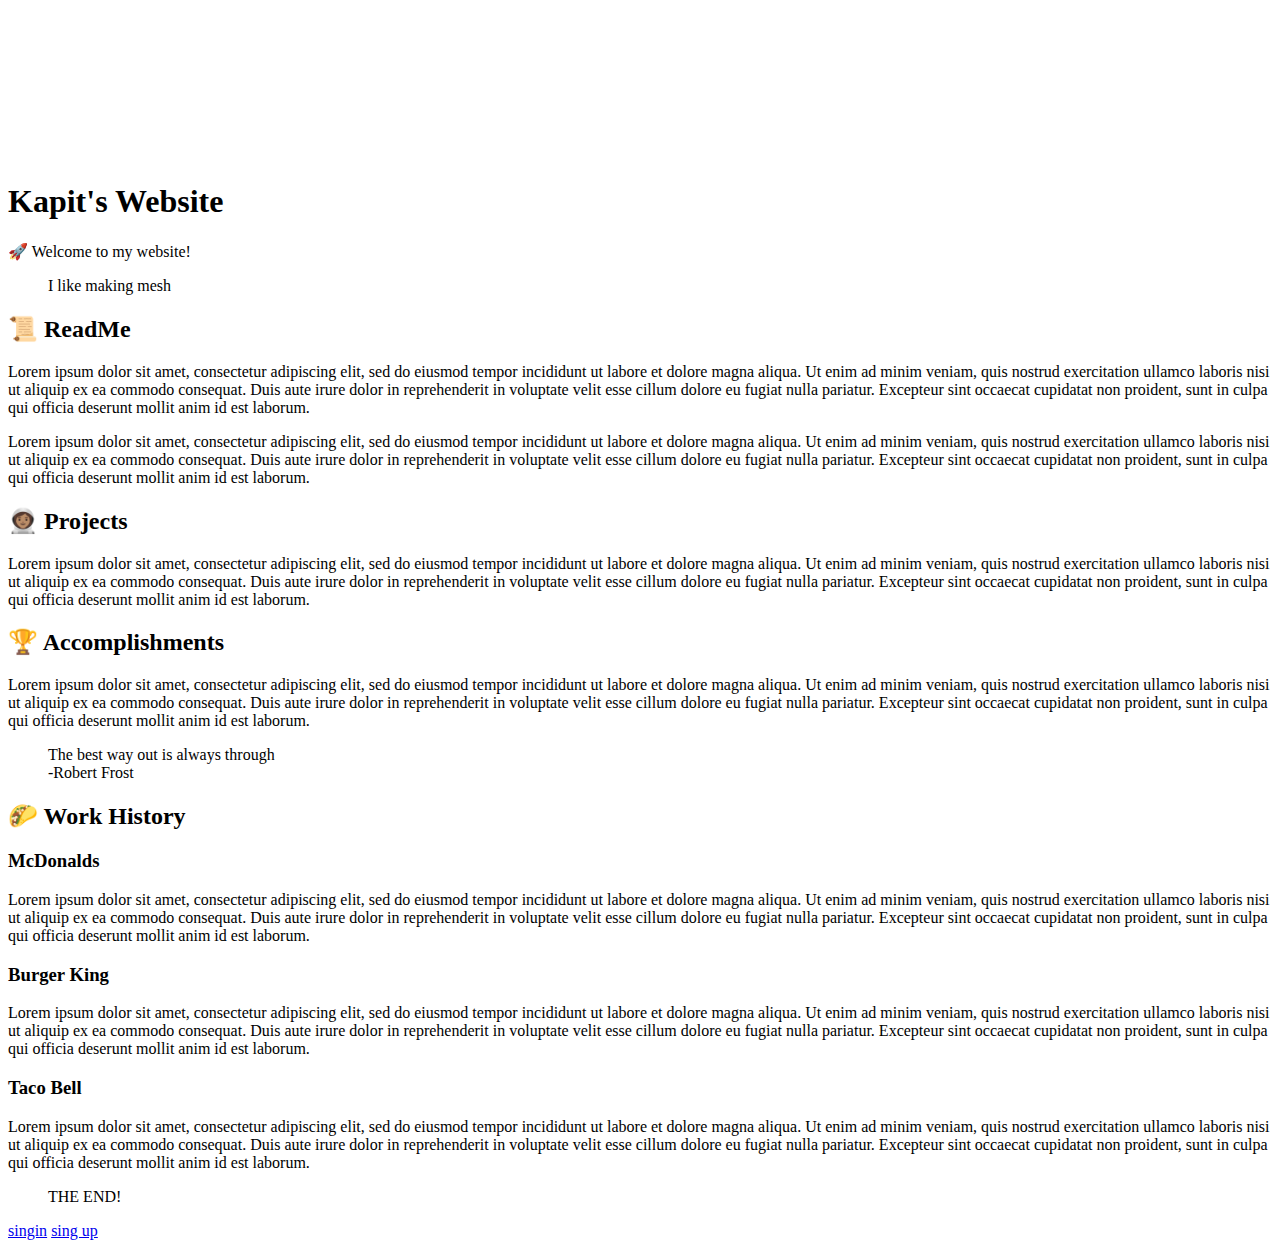
<file: index.html>
<!DOCTYPE html>
<html lang="en">
  <head>
    <meta charset="UTF-8" />
    <link rel="icon" type="image/svg+xml" href="favicon.svg" />
    <meta name="viewport" content="width=device-width, initial-scale=1.0" />
    <title>Hello World!</title>
  </head>
  <body>

    <canvas id="bg"></canvas>   

    <main>

      <header>
        <h1>Kapit's Website</h1>
        <p>🚀 Welcome to my website!</p>
      </header>


      <blockquote>
        <p>I like making mesh</p>
      </blockquote>

      <section>
        <h2>📜 ReadMe</h2>
        <p> 
          Lorem ipsum dolor sit amet, consectetur adipiscing elit, sed do eiusmod tempor incididunt ut labore et dolore magna aliqua. Ut enim ad minim veniam, quis nostrud exercitation ullamco laboris nisi ut aliquip ex ea commodo consequat. Duis aute irure dolor in reprehenderit in voluptate velit esse cillum dolore eu fugiat nulla pariatur. Excepteur sint occaecat cupidatat non proident, sunt in culpa qui officia deserunt mollit anim id est laborum.
        </p>

        <p>
          Lorem ipsum dolor sit amet, consectetur adipiscing elit, sed do eiusmod tempor incididunt ut labore et dolore magna aliqua. Ut enim ad minim veniam, quis nostrud exercitation ullamco laboris nisi ut aliquip ex ea commodo consequat. Duis aute irure dolor in reprehenderit in voluptate velit esse cillum dolore eu fugiat nulla pariatur. Excepteur sint occaecat cupidatat non proident, sunt in culpa qui officia deserunt mollit anim id est laborum.
        </p>

       

      </section>

      <section class="light">
        <h2>👩🏽‍🚀 Projects</h2>

        <p>
          Lorem ipsum dolor sit amet, consectetur adipiscing elit, sed do eiusmod tempor incididunt ut labore et dolore magna aliqua. Ut enim ad minim veniam, quis nostrud exercitation ullamco laboris nisi ut aliquip ex ea commodo consequat. Duis aute irure dolor in reprehenderit in voluptate velit esse cillum dolore eu fugiat nulla pariatur. Excepteur sint occaecat cupidatat non proident, sunt in culpa qui officia deserunt mollit anim id est laborum.
        </p>

        <h2>🏆 Accomplishments</h2>

        <p>
          Lorem ipsum dolor sit amet, consectetur adipiscing elit, sed do eiusmod tempor incididunt ut labore et dolore magna aliqua. Ut enim ad minim veniam, quis nostrud exercitation ullamco laboris nisi ut aliquip ex ea commodo consequat. Duis aute irure dolor in reprehenderit in voluptate velit esse cillum dolore eu fugiat nulla pariatur. Excepteur sint occaecat cupidatat non proident, sunt in culpa qui officia deserunt mollit anim id est laborum.
        </p>

      </section>

      <blockquote>
        <p>The best way out is always through <br>-Robert Frost</p>
      </blockquote>

      <section class="left">
        <h2>🌮 Work History</h2>

        <h3>McDonalds</h3>
        <p>
          Lorem ipsum dolor sit amet, consectetur adipiscing elit, sed do eiusmod tempor incididunt ut labore et dolore magna aliqua. Ut enim ad minim veniam, quis nostrud exercitation ullamco laboris nisi ut aliquip ex ea commodo consequat. Duis aute irure dolor in reprehenderit in voluptate velit esse cillum dolore eu fugiat nulla pariatur. Excepteur sint occaecat cupidatat non proident, sunt in culpa qui officia deserunt mollit anim id est laborum.
        </p>
        <h3>Burger King</h3>
        <p>
          Lorem ipsum dolor sit amet, consectetur adipiscing elit, sed do eiusmod tempor incididunt ut labore et dolore magna aliqua. Ut enim ad minim veniam, quis nostrud exercitation ullamco laboris nisi ut aliquip ex ea commodo consequat. Duis aute irure dolor in reprehenderit in voluptate velit esse cillum dolore eu fugiat nulla pariatur. Excepteur sint occaecat cupidatat non proident, sunt in culpa qui officia deserunt mollit anim id est laborum.
        </p>
        <h3>Taco Bell</h3>
        <p>
          Lorem ipsum dolor sit amet, consectetur adipiscing elit, sed do eiusmod tempor incididunt ut labore et dolore magna aliqua. Ut enim ad minim veniam, quis nostrud exercitation ullamco laboris nisi ut aliquip ex ea commodo consequat. Duis aute irure dolor in reprehenderit in voluptate velit esse cillum dolore eu fugiat nulla pariatur. Excepteur sint occaecat cupidatat non proident, sunt in culpa qui officia deserunt mollit anim id est laborum.
        </p>

      </section>


      


      <blockquote>
        <p>THE END!</p>
      </blockquote>


      <!-- for lognin buttons -->
    <div>
      <a class="button" href="./signin.html"> singin</a>
      <a class="button" href="./signup.html">sing up</a> 
  </div>


    </main>



    





    
    <script type="module" src="/main.js"></script>

















  </body>
</html>
</file>
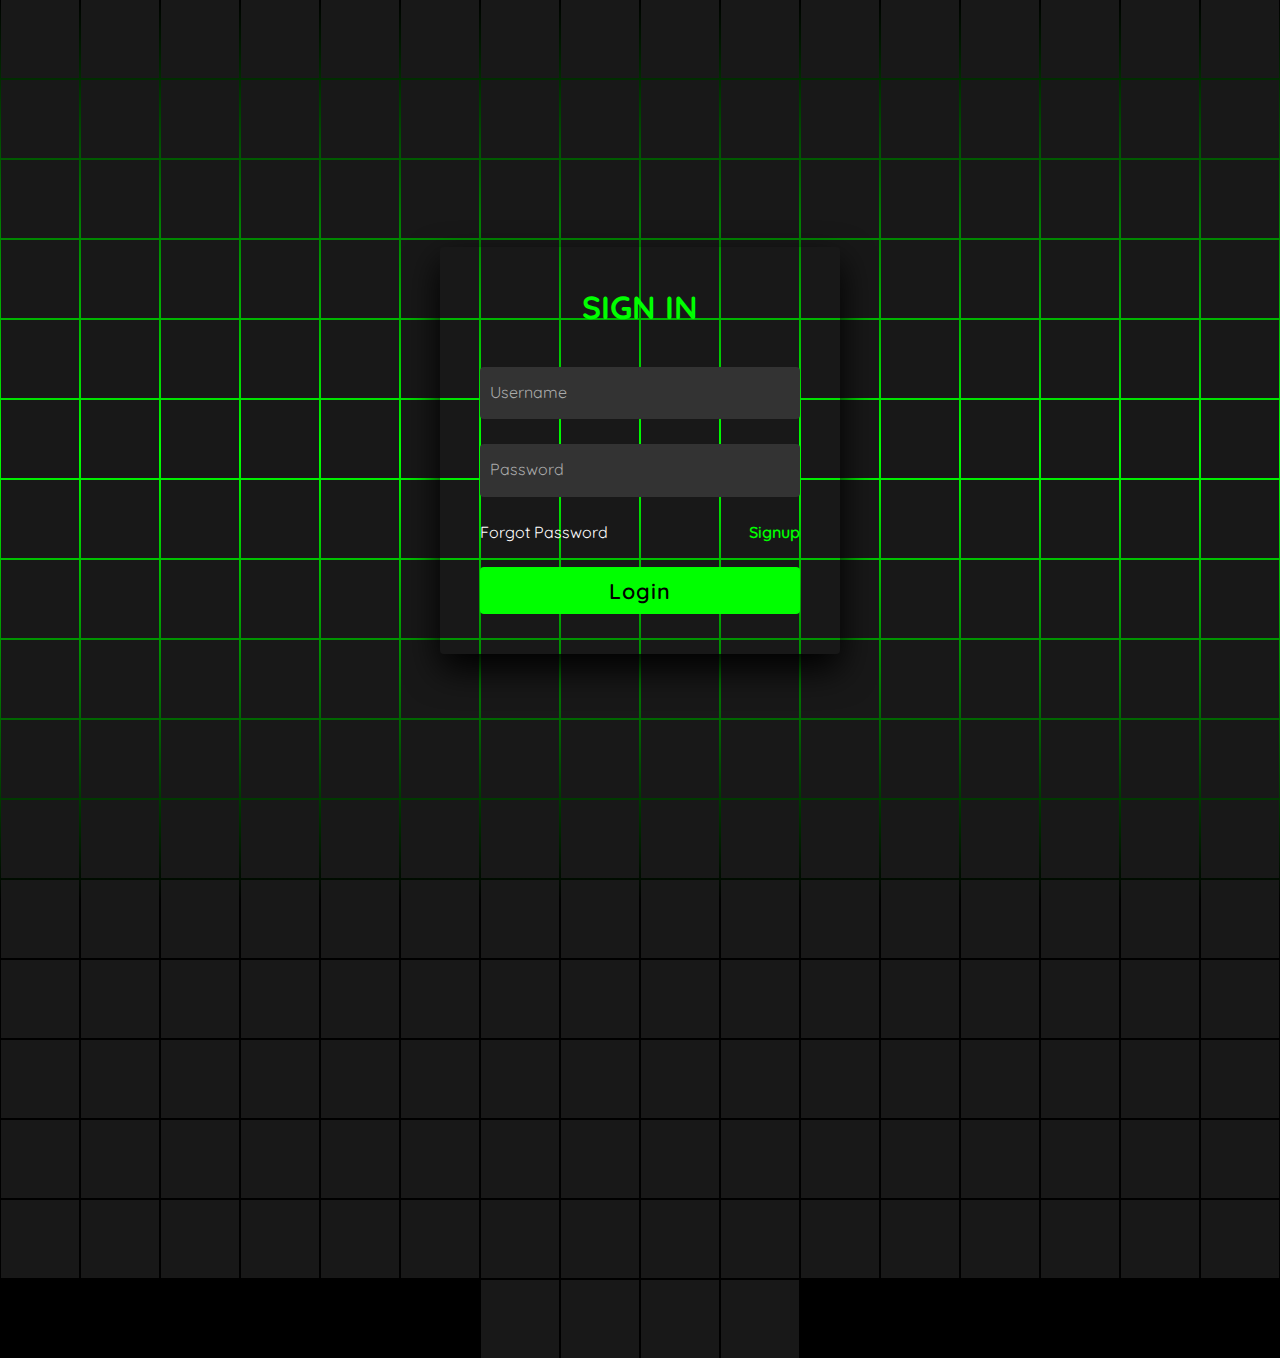
<file: signin.html>
<!DOCTYPE html>
<html lang="en">
<head>
  <meta charset="UTF-8">
  <meta http-equiv="X-UA-Compatible" content="IE=edge">
  <meta name="viewport" content="width=device-width, initial-scale=1.0">
  <link rel="stylesheet" type="text/css" href="signin.css">

</head>
<body>
  <section>

    <span></span>
    <span></span>
    <span></span>
    <span></span>
    <span></span>
    <span></span>
    <span></span>
    <span></span>
    <span></span>
    <span></span>
    <span></span>
    <span></span>
    <span></span>
    <span></span>
    <span></span>
    <span></span>
    <span></span>
    <span></span>
    <span></span>
    <span></span>
    <span></span>
    <span></span>
    <span></span>
    <span></span>
    <span></span>
    <span></span>
    <span></span>
    <span></span>
    <span></span>
    <span></span>
    <span></span>
    <span></span>
    <span></span>
    <span></span>
    <span></span>
    <span></span>
    <span></span>
    <span></span>
    <span></span>
    <span></span>
    <span></span>
    <span></span>
    <span></span>
    <span></span>
    <span></span>
    <span></span>
    <span></span>
    <span></span>
    <span></span>
    <span></span>
    <span></span>
    <span></span>
    <span></span>
    <span></span>
    <span></span>
    <span></span>
    <span></span>
    <span></span>
    <span></span>
    <span></span>
    <span></span>
    <span></span>
    <span></span>
    <span></span>
    <span></span>
    <span></span>
    <span></span>
    <span></span>
    <span></span>
    <span></span>
    <span></span>
    <span></span>
    <span></span>
    <span></span>
    <span></span>
    <span></span>
    <span></span>
    <span></span>
    <span></span>
    <span></span>
    <span></span>
    <span></span>
    <span></span>
    <span></span>
    <span></span>
    <span></span>
    <span></span>
    <span></span>
    <span></span>
    <span></span>
    <span></span>
    <span></span>
    <span></span>
    <span></span>
    <span></span>
    <span></span>
    <span></span>
    <span></span>
    <span></span>
    <span></span>
    <span></span>
    <span></span>
    <span></span>
    <span></span>
    <span></span>
    <span></span>
    <span></span>
    <span></span>
    <span></span>
    <span></span>
    <span></span>
    <span></span>
    <span></span>
    <span></span>
    <span></span>
    <span></span>
    <span></span>
    <span></span>
    <span></span>
    <span></span>
    <span></span>
    <span></span>
    <span></span>
    <span></span>
    <span></span>
    <span></span>
    <span></span>
    <span></span>
    <span></span>
    <span></span>
    <span></span>
    <span></span>
    <span></span>
    <span></span>
    <span></span>
    <span></span>
    <span></span>
    <span></span>
    <span></span>
    <span></span>
    <span></span>
    <span></span>
    <span></span>
    <span></span>
    <span></span>
    <span></span>
    <span></span>
    <span></span>
    <span></span>
    <span></span>
    <span></span>
    <span></span>
    <span></span>
    <span></span>
    <span></span>
    <span></span>
    <span></span>
    <span></span>
    <span></span>
    <span></span>
    <span></span>
    <span></span>
    <span></span>
    <span></span>
    <span></span>
    <span></span>
    <span></span>
    <span></span>
    <span></span>
    <span></span>
    <span></span>
    <span></span>
    <span></span>
    <span></span>
    <span></span>
    <span></span>
    <span></span>
    <span></span>
    <span></span>
    <span></span>
    <span></span>
    <span></span>
    <span></span>
    <span></span>
    <span></span>
    <span></span>
    <span></span>
    <span></span>
    <span></span>
    <span></span>
    <span></span>
    <span></span>
    <span></span>
    <span></span>
    <span></span>
    <span></span>
    <span></span>
    <span></span>
    <span></span>
    <span></span>
    <span></span>
    <span></span>
    <span></span>
    <span></span>
    <span></span>
    <span></span>
    <span></span>
    <span></span>
    <span></span>
    <span></span>
    <span></span>
    <span></span>
    <span></span>
    <span></span>
    <span></span>
    <span></span>
    <span></span>
    <span></span>
    <span></span>
    <span></span>
    <span></span>
    <span></span>
    <span></span>
    <span></span>
    <span></span>
    <span></span>
    <span></span>
    <span></span>
    <span></span>
    <span></span>
    <span></span>
    <span></span>
    <span></span>
    <span></span>
    <span></span>
    <span></span>
    <span></span>
    <span></span>
    <span></span>
    <span></span>
    <span></span>
    <span></span>
    <span></span>
    <span></span>
    <span></span>
    <span></span>
    <span></span>
    <span></span>
    <span></span>
    <span></span>
    <span></span>
    <span></span>
    <span></span>
    <span></span>
    <span></span>
    <span></span>
    <span></span>
    <span></span>
    <span></span>
    <span></span>

    <div class="signin">
      <div class="content">
        <h2>Sign In</h2>
        <div class="form">
          <div class="inputBox">
            <input type="text" required>
            <i>Username</i>
          </div>
          <div class="inputBox">
            <input type="password" required>
            <i>Password</i>
          </div>
          <div class="links">
            <a href="#">Forgot Password</a>
            <a href="./signup.html">Signup</a>
          </div>
          <div class="inputBox">
            <input type="submit" value="Login">
          </div>
        </div>
      </div>
    </div>
  </section>
</body>
</html>
</file>
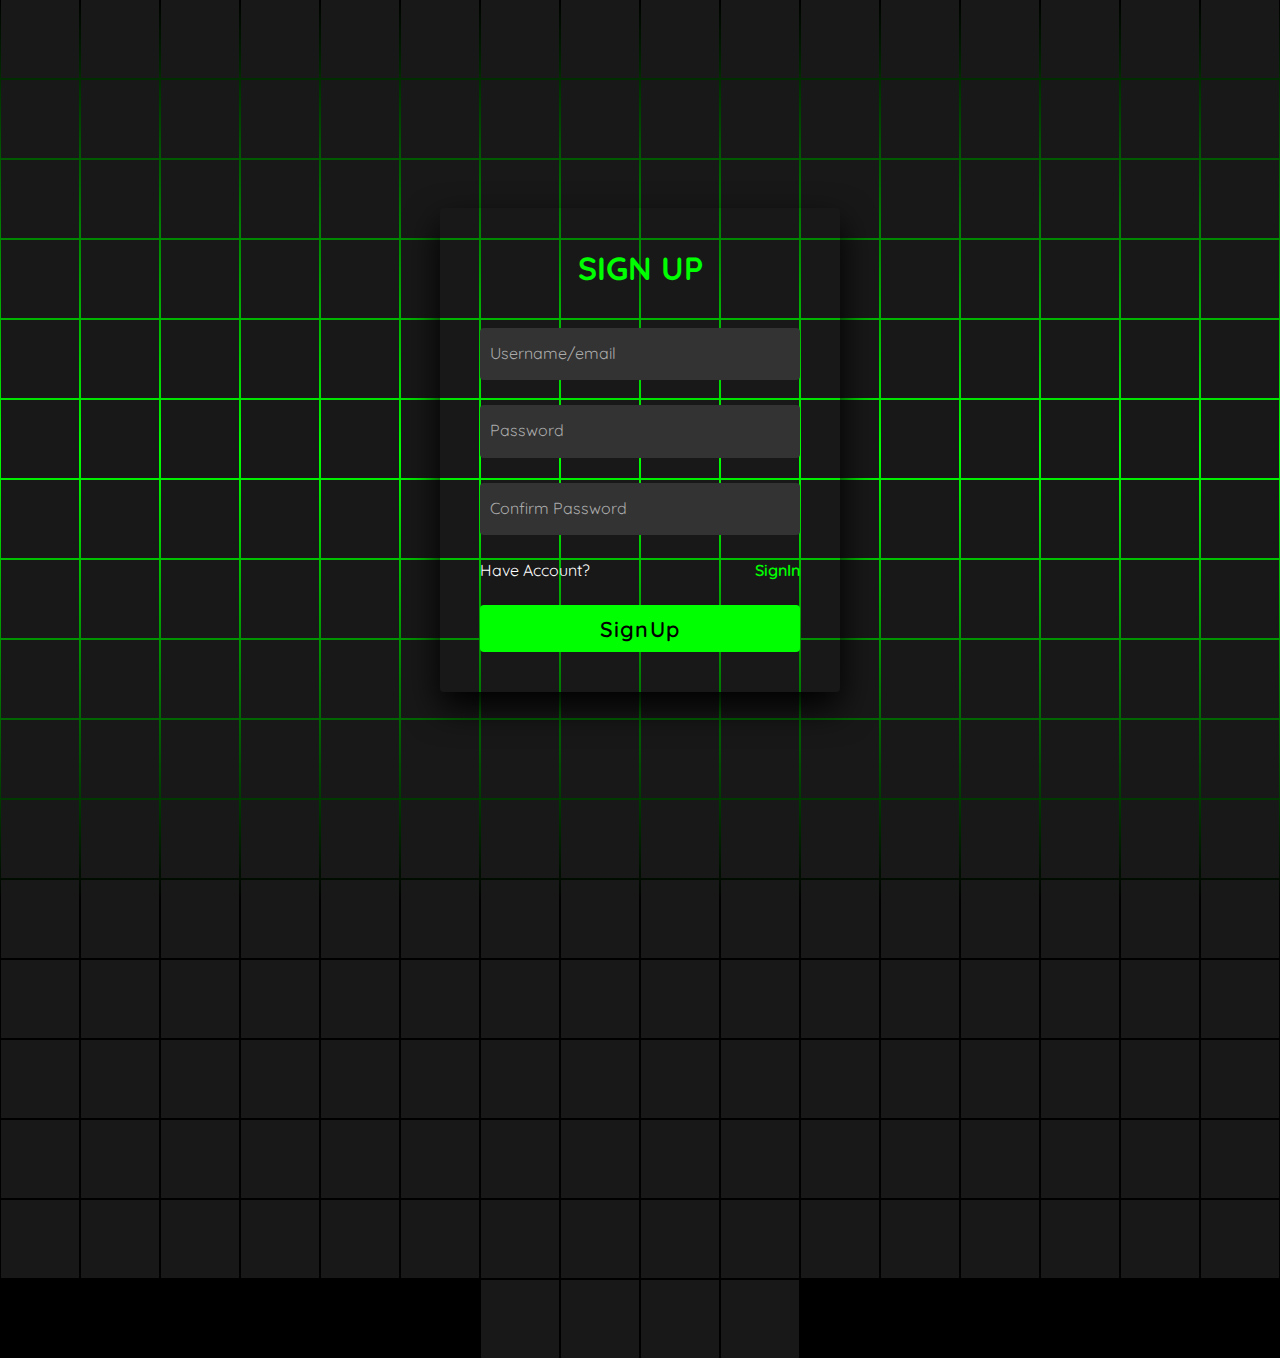
<file: signup.html>
<!DOCTYPE html>
<html lang="en">
<head>
  <meta charset="UTF-8">
  <meta http-equiv="X-UA-Compatible" content="IE=edge">
  <meta name="viewport" content="width=device-width, initial-scale=1.0">
  <link rel="stylesheet" type="text/css" href="signup.css">

</head>
<body>
  <section>

    <span></span>
    <span></span>
    <span></span>
    <span></span>
    <span></span>
    <span></span>
    <span></span>
    <span></span>
    <span></span>
    <span></span>
    <span></span>
    <span></span>
    <span></span>
    <span></span>
    <span></span>
    <span></span>
    <span></span>
    <span></span>
    <span></span>
    <span></span>
    <span></span>
    <span></span>
    <span></span>
    <span></span>
    <span></span>
    <span></span>
    <span></span>
    <span></span>
    <span></span>
    <span></span>
    <span></span>
    <span></span>
    <span></span>
    <span></span>
    <span></span>
    <span></span>
    <span></span>
    <span></span>
    <span></span>
    <span></span>
    <span></span>
    <span></span>
    <span></span>
    <span></span>
    <span></span>
    <span></span>
    <span></span>
    <span></span>
    <span></span>
    <span></span>
    <span></span>
    <span></span>
    <span></span>
    <span></span>
    <span></span>
    <span></span>
    <span></span>
    <span></span>
    <span></span>
    <span></span>
    <span></span>
    <span></span>
    <span></span>
    <span></span>
    <span></span>
    <span></span>
    <span></span>
    <span></span>
    <span></span>
    <span></span>
    <span></span>
    <span></span>
    <span></span>
    <span></span>
    <span></span>
    <span></span>
    <span></span>
    <span></span>
    <span></span>
    <span></span>
    <span></span>
    <span></span>
    <span></span>
    <span></span>
    <span></span>
    <span></span>
    <span></span>
    <span></span>
    <span></span>
    <span></span>
    <span></span>
    <span></span>
    <span></span>
    <span></span>
    <span></span>
    <span></span>
    <span></span>
    <span></span>
    <span></span>
    <span></span>
    <span></span>
    <span></span>
    <span></span>
    <span></span>
    <span></span>
    <span></span>
    <span></span>
    <span></span>
    <span></span>
    <span></span>
    <span></span>
    <span></span>
    <span></span>
    <span></span>
    <span></span>
    <span></span>
    <span></span>
    <span></span>
    <span></span>
    <span></span>
    <span></span>
    <span></span>
    <span></span>
    <span></span>
    <span></span>
    <span></span>
    <span></span>
    <span></span>
    <span></span>
    <span></span>
    <span></span>
    <span></span>
    <span></span>
    <span></span>
    <span></span>
    <span></span>
    <span></span>
    <span></span>
    <span></span>
    <span></span>
    <span></span>
    <span></span>
    <span></span>
    <span></span>
    <span></span>
    <span></span>
    <span></span>
    <span></span>
    <span></span>
    <span></span>
    <span></span>
    <span></span>
    <span></span>
    <span></span>
    <span></span>
    <span></span>
    <span></span>
    <span></span>
    <span></span>
    <span></span>
    <span></span>
    <span></span>
    <span></span>
    <span></span>
    <span></span>
    <span></span>
    <span></span>
    <span></span>
    <span></span>
    <span></span>
    <span></span>
    <span></span>
    <span></span>
    <span></span>
    <span></span>
    <span></span>
    <span></span>
    <span></span>
    <span></span>
    <span></span>
    <span></span>
    <span></span>
    <span></span>
    <span></span>
    <span></span>
    <span></span>
    <span></span>
    <span></span>
    <span></span>
    <span></span>
    <span></span>
    <span></span>
    <span></span>
    <span></span>
    <span></span>
    <span></span>
    <span></span>
    <span></span>
    <span></span>
    <span></span>
    <span></span>
    <span></span>
    <span></span>
    <span></span>
    <span></span>
    <span></span>
    <span></span>
    <span></span>
    <span></span>
    <span></span>
    <span></span>
    <span></span>
    <span></span>
    <span></span>
    <span></span>
    <span></span>
    <span></span>
    <span></span>
    <span></span>
    <span></span>
    <span></span>
    <span></span>
    <span></span>
    <span></span>
    <span></span>
    <span></span>
    <span></span>
    <span></span>
    <span></span>
    <span></span>
    <span></span>
    <span></span>
    <span></span>
    <span></span>
    <span></span>
    <span></span>
    <span></span>
    <span></span>
    <span></span>
    <span></span>
    <span></span>
    <span></span>
    <span></span>
    <span></span>
    <span></span>
    <span></span>
    <span></span>
    <span></span>
    <span></span>
    <span></span>
    <span></span>
    <span></span>
    <span></span>
    <span></span>
    <span></span>
    <span></span>
    <span></span>
    <span></span>
    <span></span>
    <span></span>

    <div class="signin">
      <div class="content">
        <h2>Sign Up</h2>
        <div class="form">
          <div class="inputBox">
            <input type="text" required>
            <i>Username/email</i>
          </div>
          <div class="inputBox">
            <input type="password" required>
            <i>Password</i>
          </div>
          <div class="inputBox">
            <input type="password" required>
            <i>Confirm Password</i>
          </div>
          <div class="links">
            <a href="#">Have Account?</a>
            <a href="./signin.html">SignIn</a>
          </div>
          <div class="inputBox">
            <input type="submit" value="SignUp">
          </div>
        </div>
      </div>
    </div>
  </section>
</body>
</html>
</file>
<file: signin.css>
@import url('https://fonts.googleapis.com/css2?family=Quicksand:wght@300;400;500;600;700&display=swap');
*
{
	margin: 0;
	padding: 0;
	box-sizing: border-box;
	font-family: 'Quicksand', sans-serif;
}
body 
{
	display: flex;
	justify-content: center;
	align-items: center;
	min-height: 100vh;
	background: #000;
}
section 
{
	position: absolute;
	width: 100vw;
	height: 100vh;
	display: flex;
	justify-content: center;
	align-items: center;
	gap: 2px;
	flex-wrap: wrap;
	/* overflow: hidden; */
}
section::before 
{
	content: '';
	position: absolute;
	width: 100%;
	height: 100%;
	background: linear-gradient(#000,#0f0,#000);
	animation: animate 5s linear infinite;
}
@keyframes animate 
{
	0%
	{
		transform: translateY(-100%);
	}
	100%
	{
		transform: translateY(100%);
	}
}
section span 
{
	position: relative;
	display: block;
	width: calc(6.25vw - 2px);
	height: calc(6.25vw - 2px);
	background: #181818;
	z-index: 2;
	transition: 1.5s;
}
section span:hover 
{
	background: #0f0;
	transition: 0s;
}

section .signin
{
	position: absolute;
	width: 400px;
	
	z-index: 1000;
	display: flex;
	justify-content: center;
	align-items: center;
	padding: 40px;
	border-radius: 4px;
	box-shadow: 0 15px 35px rgba(0,0,0,9);
}
section .signin .content 
{
	position: relative;
	width: 100%;
	display: flex;
	justify-content: center;
	align-items: center;
	flex-direction: column;
	gap: 40px;
}
section .signin .content h2 
{
	font-size: 2em;
	color: #0f0;
	text-transform: uppercase;
}
section .signin .content .form 
{
	width: 100%;
	display: flex;
	flex-direction: column;
	gap: 25px;
}
section .signin .content .form .inputBox
{
	position: relative;
	width: 100%;
}
section .signin .content .form .inputBox input 
{
	position: relative;
	width: 100%;
	background: #333;
	border: none;
	outline: none;
	padding: 25px 10px 7.5px;
	border-radius: 4px;
	color: #fff;
	font-weight: 500;
	font-size: 1em;
}
section .signin .content .form .inputBox i 
{
	position: absolute;
	left: 0;
	padding: 15px 10px;
	font-style: normal;
	color: #aaa;
	transition: 0.5s;
	pointer-events: none;
}
.signin .content .form .inputBox input:focus ~ i,
.signin .content .form .inputBox input:valid ~ i
{
	transform: translateY(-7.5px);
	font-size: 0.8em;
	color: #fff;
}
.signin .content .form .links 
{
	position: relative;
	width: 100%;
	display: flex;
	justify-content: space-between;
}
.signin .content .form .links a 
{
	color: #fff;
	text-decoration: none;
}
.signin .content .form .links a:nth-child(2)
{
	color: #0f0;
	font-weight: 600;
}
.signin .content .form .inputBox input[type="submit"]
{
	padding: 10px;
	background: #0f0;
	color: #000;
	font-weight: 600;
	font-size: 1.35em;
	letter-spacing: 0.05em;
	cursor: pointer;
}
input[type="submit"]:active
{
	opacity: 0.6;
}
@media (max-width: 900px)
{
	section span 
	{
		width: calc(10vw - 2px);
		height: calc(10vw - 2px);
	}
}
@media (max-width: 600px)
{
	section span 
	{
		width: calc(20vw - 2px);
		height: calc(20vw - 2px);
	}
}
</file>
<file: signup.css>
@import url('https://fonts.googleapis.com/css2?family=Quicksand:wght@300;400;500;600;700&display=swap');
*
{
	margin: 0;
	padding: 0;
	box-sizing: border-box;
	font-family: 'Quicksand', sans-serif;
}
body 
{
	display: flex;
	justify-content: center;
	align-items: center;
	min-height: 100vh;
	background: #000;
}
section 
{
	position: absolute;
	width: 100vw;
	height: 100vh;
	display: flex;
	justify-content: center;
	align-items: center;
	gap: 2px;
	flex-wrap: wrap;
	/* overflow: hidden; */
}
section::before 
{
	content: '';
	position: absolute;
	width: 100%;
	height: 100%;
	background: linear-gradient(#000,#0f0,#000);
	animation: animate 5s linear infinite;
}
@keyframes animate 
{
	0%
	{
		transform: translateY(-100%);
	}
	100%
	{
		transform: translateY(100%);
	}
}
section span 
{
	position: relative;
	display: block;
	width: calc(6.25vw - 2px);
	height: calc(6.25vw - 2px);
	background: #181818;
	z-index: 2;
	transition: 1.5s;
}
section span:hover 
{
	background: #0f0;
	transition: 0s;
}

section .signin
{
	position: absolute;
	width: 400px;
	
	z-index: 1000;
	display: flex;
	justify-content: center;
	align-items: center;
	padding: 40px;
	border-radius: 4px;
	box-shadow: 0 15px 35px rgba(0,0,0,9);
}
section .signin .content 
{
	position: relative;
	width: 100%;
	display: flex;
	justify-content: center;
	align-items: center;
	flex-direction: column;
	gap: 40px;
}
section .signin .content h2 
{
	font-size: 2em;
	color: #0f0;
	text-transform: uppercase;
}
section .signin .content .form 
{
	width: 100%;
	display: flex;
	flex-direction: column;
	gap: 25px;
}
section .signin .content .form .inputBox
{
	position: relative;
	width: 100%;
}
section .signin .content .form .inputBox input 
{
	position: relative;
	width: 100%;
	background: #333;
	border: none;
	outline: none;
	padding: 25px 10px 7.5px;
	border-radius: 4px;
	color: #fff;
	font-weight: 500;
	font-size: 1em;
}
section .signin .content .form .inputBox i 
{
	position: absolute;
	left: 0;
	padding: 15px 10px;
	font-style: normal;
	color: #aaa;
	transition: 0.5s;
	pointer-events: none;
}
.signin .content .form .inputBox input:focus ~ i,
.signin .content .form .inputBox input:valid ~ i
{
	transform: translateY(-7.5px);
	font-size: 0.8em;
	color: #fff;
}
.signin .content .form .links 
{
	position: relative;
	width: 100%;
	display: flex;
	justify-content: space-between;
}
.signin .content .form .links a 
{
	color: #fff;
	text-decoration: none;
}
.signin .content .form .links a:nth-child(2)
{
	color: #0f0;
	font-weight: 600;
}
.signin .content .form .inputBox input[type="submit"]
{
	padding: 10px;
	background: #0f0;
	color: #000;
	font-weight: 600;
	font-size: 1.35em;
	letter-spacing: 0.05em;
	cursor: pointer;
}
input[type="submit"]:active
{
	opacity: 0.6;
}
@media (max-width: 900px)
{
	section span 
	{
		width: calc(10vw - 2px);
		height: calc(10vw - 2px);
	}
}
@media (max-width: 600px)
{
	section span 
	{
		width: calc(20vw - 2px);
		height: calc(20vw - 2px);
	}
}
</file>
